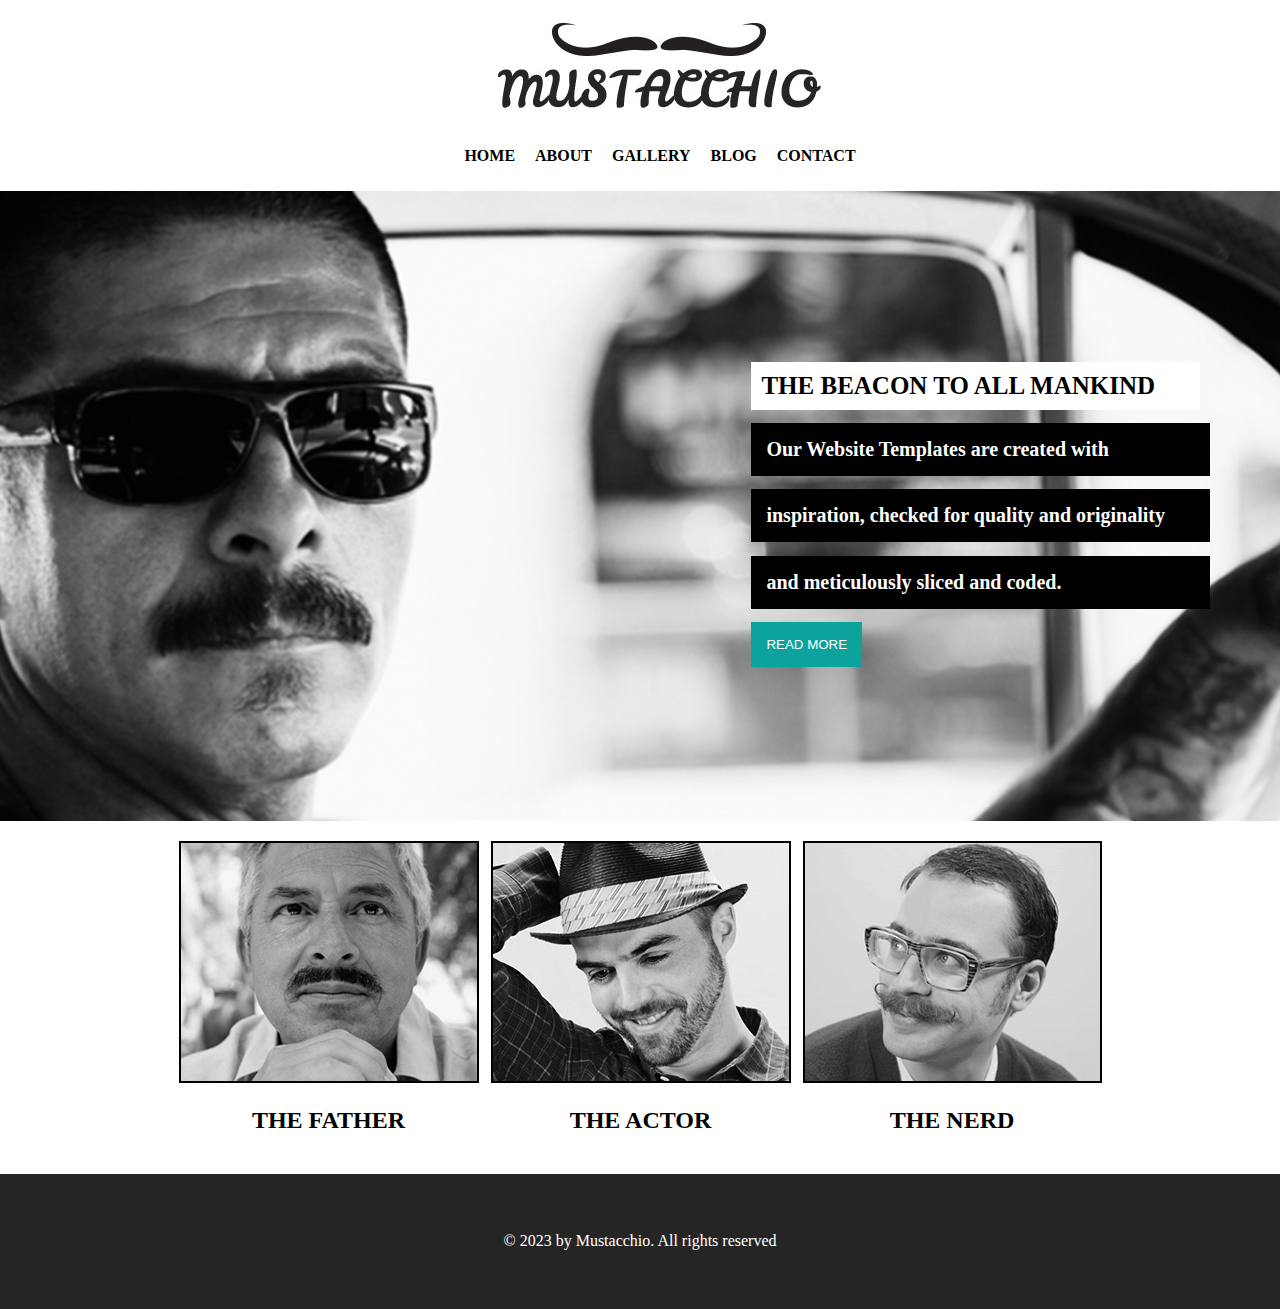
<file: index.html>
<!DOCTYPE html>
<html lang="en">
  <head>
    <meta charset="UTF-8" />
    <meta name="viewport" content="width=device-width, initial-scale=1.0" />
    <link rel="stylesheet" href="./css/header.css" />
    <link rel="stylesheet" href="./css/style.css" />
    <link rel="stylesheet" href="./css/footer.css" />
    <title>Mustache Enthusiast</title>
  </head>
  <body>
    <!-- Header... -->
    <div class="header">
      <div class="logo">
        <img src="./images/logo.jpg" alt="Mustache" />
      </div>
      <div>
        <ul class="menu">
          <li><a href="./index.html">HOME</a></li>
          <li><a href="./about.html">ABOUT</a></li>
          <li><a href="./gallery.html">GALLERY</a></li>
          <li><a href="./blog.html">BLOG</a></li>
          <li><a href="./contact.html">CONTACT</a></li>
        </ul>
      </div>
    </div>

    <!-- Hero Section -->
    <div class="hero-section">
      <div id="child-div">
        <h1 id="main-heading">THE BEACON TO ALL MANKIND</h1>
        <h1 class="other-headings">Our Website Templates are created with</h1>
        <h1 class="other-headings">
          inspiration, checked for quality and originality
        </h1>
        <h1 class="other-headings">and meticulously sliced and coded.</h1>
        <button class="btn">READ MORE</button>
      </div>
    </div>

    <div class="featured-images">
      <div class="image-with-heading">
        <a href="./gallery.html">
          <img src="./images/the-father.jpg" class="featured" />
        </a>
        <h2>THE FATHER</h2>
      </div>
      <div class="image-with-heading">
        <a href="./gallery.html">
          <img src="./images/the-actor.jpg" class="featured" />
        </a>
        <h2>THE ACTOR</h2>
      </div>
      <div class="image-with-heading">
        <a href="./gallery.html">
          <img src="./images/the-nerd.jpg" class="featured" />
        </a>
        <h2>THE NERD</h2>
      </div>
    </div>

    <footer class="footer-section">
      <p class="footer-text">&copy; 2023 by Mustacchio. All rights reserved</p>
    </footer>
  </body>
</html>
</file>
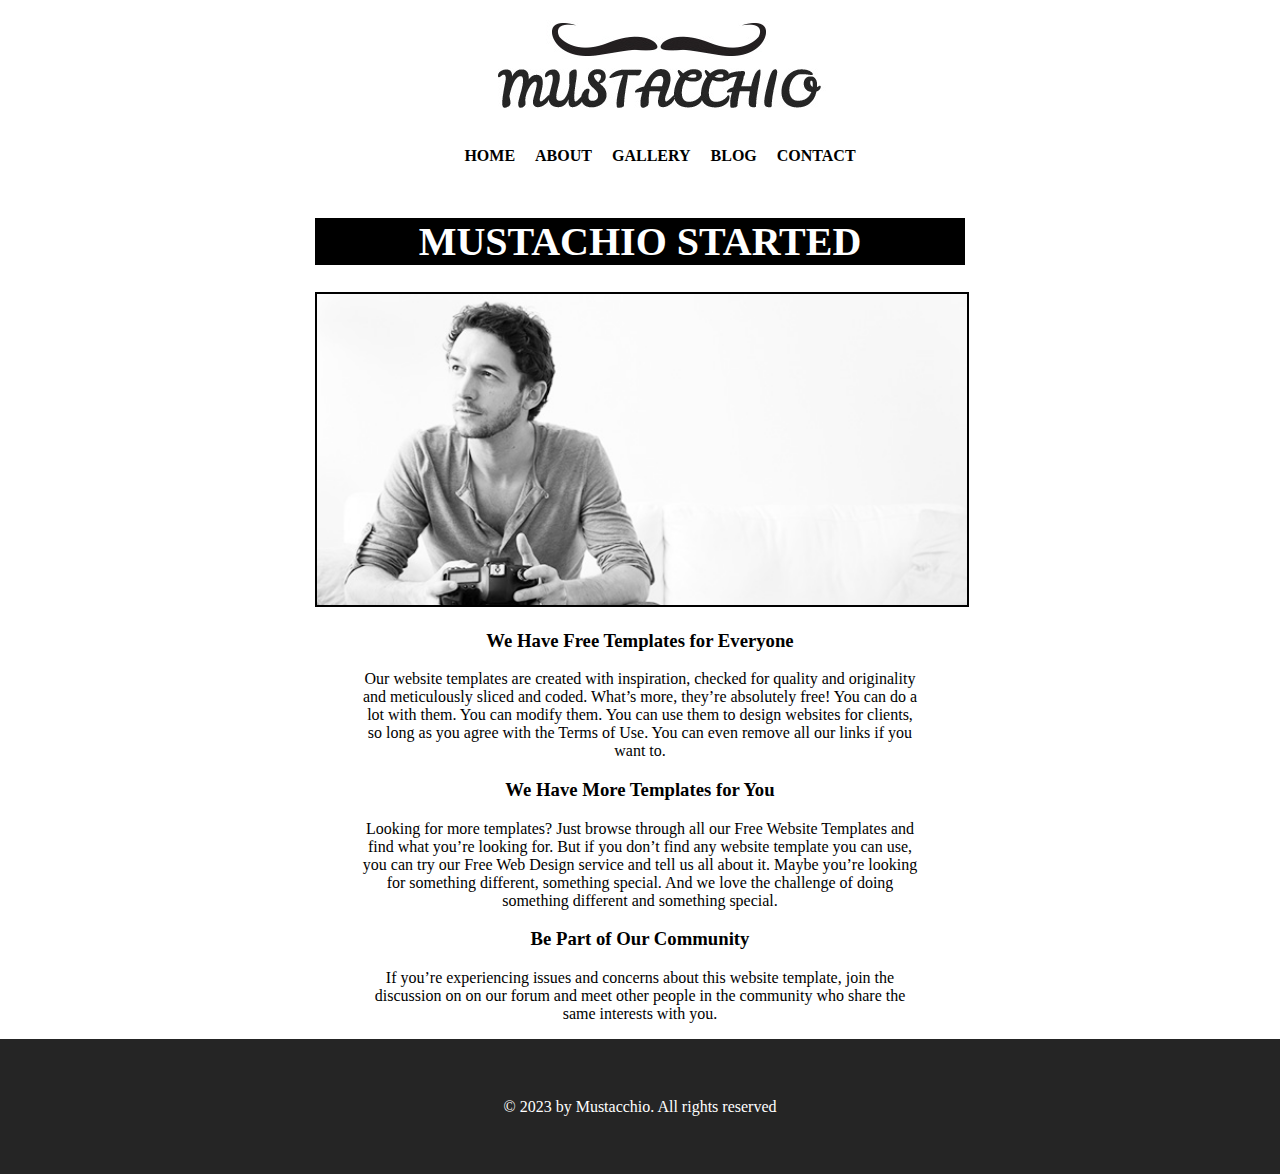
<file: about.html>
<!DOCTYPE html>
<html lang="en">
  <head>
    <meta charset="UTF-8" />
    <meta name="viewport" content="width=device-width, initial-scale=1.0" />
    <link rel="stylesheet" href="./css/about.css" />
    <link rel="stylesheet" href="./css/header.css" />
    <link rel="stylesheet" href="./css/footer.css" />
    <title>About</title>
  </head>
  <body>
    <!-- Header... -->
    <div class="header">
      <div class="logo">
        <img src="./images/logo.jpg" alt="Mustache" />
      </div>
      <div>
        <ul class="menu">
          <li><a href="./index.html">HOME</a></li>
          <li><a href="./about.html">ABOUT</a></li>
          <li><a href="./gallery.html">GALLERY</a></li>
          <li><a href="./blog.html">BLOG</a></li>
          <li><a href="./contact.html">CONTACT</a></li>
        </ul>
      </div>
    </div>

    <!-- Section -->
    <div class="about-section">
      <div class="image-wrapper">
        <h1 id="about-heading">MUSTACHIO STARTED</h1>
        <img src="./images/photographer.jpg" />
      </div>

      <!-- Articles -->
      <div class="article">
        <!-- Article 1 -->
        <div>
          <h3>We Have Free Templates for Everyone</h3>
          <p>
            Our website templates are created with inspiration, checked for
            quality and originality and meticulously sliced and coded. What’s
            more, they’re absolutely free! You can do a lot with them. You can
            modify them. You can use them to design websites for clients, so
            long as you agree with the Terms of Use. You can even remove all our
            links if you want to.
          </p>
        </div>
        <!-- Article 2 -->
        <div>
          <h3>We Have More Templates for You</h3>
          <p>
            Looking for more templates? Just browse through all our Free Website
            Templates and find what you’re looking for. But if you don’t find
            any website template you can use, you can try our Free Web Design
            service and tell us all about it. Maybe you’re looking for something
            different, something special. And we love the challenge of doing
            something different and something special.
          </p>
        </div>

        <!-- Article 3 -->
        <div>
          <h3>Be Part of Our Community</h3>
          <p>
            If you’re experiencing issues and concerns about this website
            template, join the discussion on on our forum and meet other people
            in the community who share the same interests with you.
          </p>
        </div>
      </div>
    </div>

    <footer class="footer-section">
      <p class="footer-text">&copy; 2023 by Mustacchio. All rights reserved</p>
    </footer>
  </body>
</html>
</file>
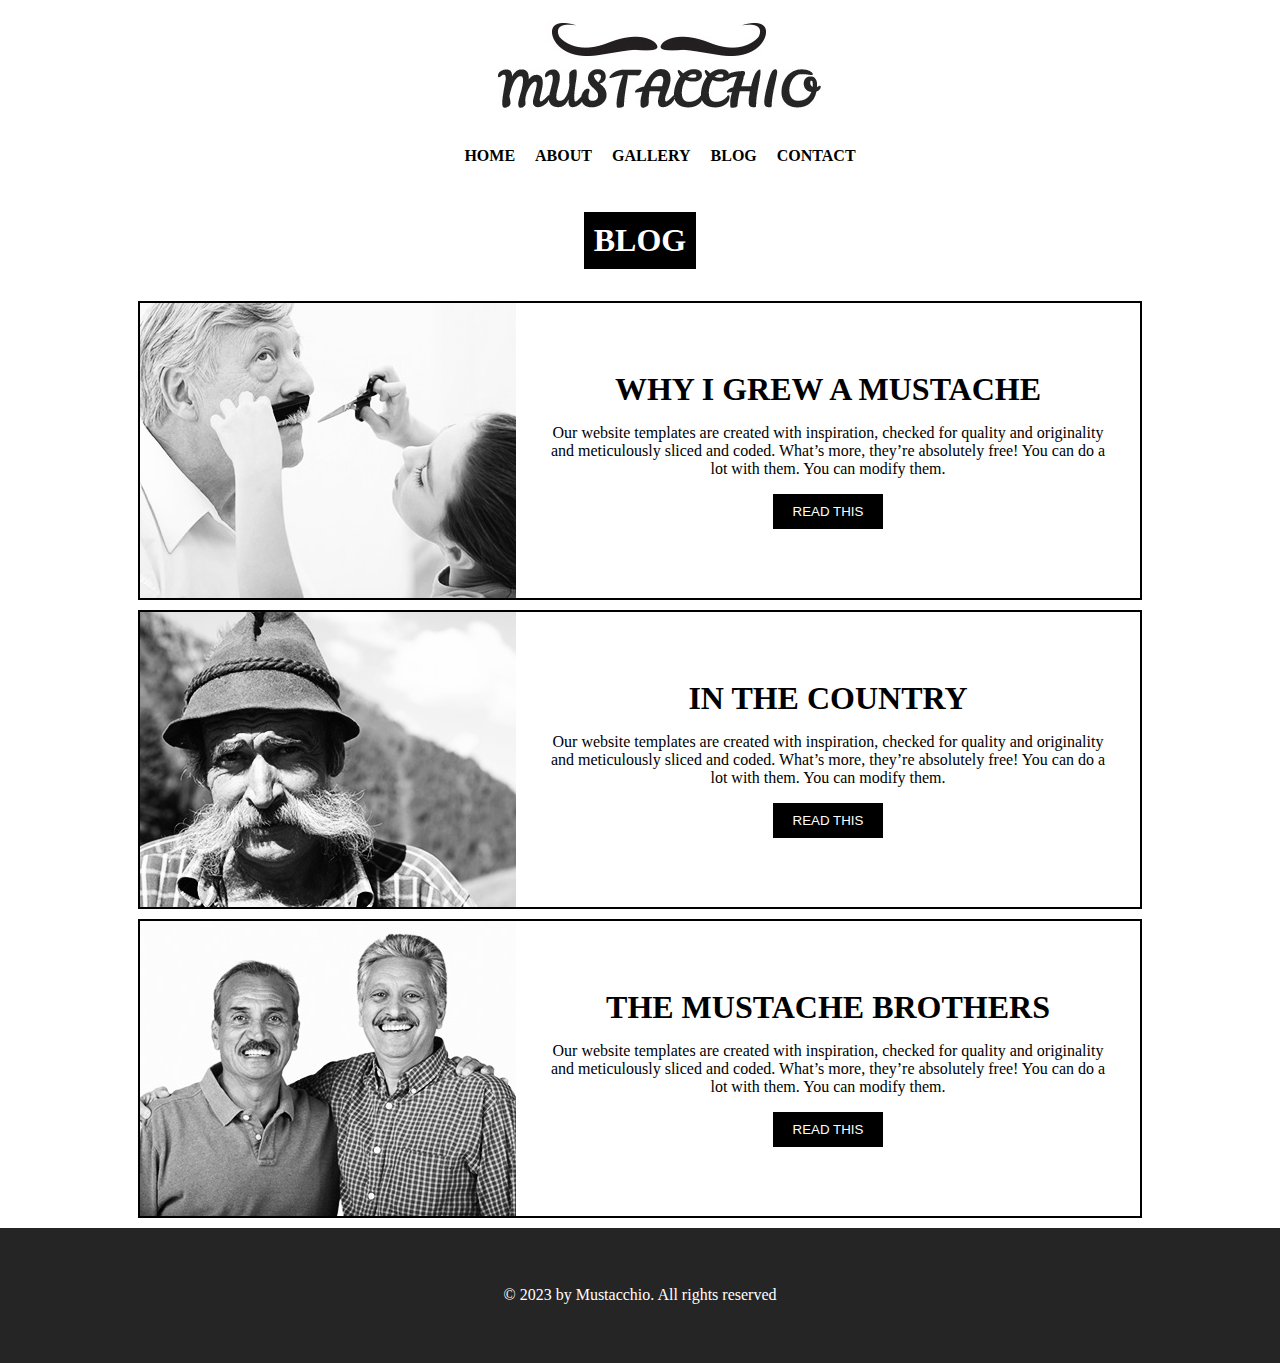
<file: blog.html>
<!DOCTYPE html>
<html lang="en">
  <head>
    <meta charset="UTF-8" />
    <meta name="viewport" content="width=device-width, initial-scale=1.0" />
    <link rel="stylesheet" href="./css/blog.css" />
    <link rel="stylesheet" href="./css/header.css" />
    <link rel="stylesheet" href="./css/footer.css" />
    <title>Blog</title>
  </head>
  <body>
    <!-- Header... -->
    <div class="header">
      <div class="logo">
        <img src="./images/logo.jpg" alt="Mustache" />
      </div>
      <div>
        <ul class="menu">
          <li><a href="./index.html">HOME</a></li>
          <li><a href="./about.html">ABOUT</a></li>
          <li><a href="./gallery.html">GALLERY</a></li>
          <li><a href="./blog.html">BLOG</a></li>
          <li><a href="./contact.html">CONTACT</a></li>
        </ul>
      </div>
    </div>

    <div class="blogs">
      <div>
        <h1 id="blog-heading">BLOG</h1>
      </div>

      <!--Blogs div  -->
      <div>
        <div class="blog-container">
          <div class="blog-image-container">
            <img src="./images/cutting-mustache.jpg" />
          </div>
          <div class="blog-text">
            <h1>WHY I GREW A MUSTACHE</h1>
            <p>
              Our website templates are created with inspiration, checked for
              quality and originality and meticulously sliced and coded. What’s
              more, they’re absolutely free! You can do a lot with them. You can
              modify them.
            </p>
            <button class="btn">READ THIS</button>
          </div>
        </div>
        <div class="blog-container">
          <div class="blog-image-container">
            <img src="./images/in-the-country.jpg" />
          </div>
          <div class="blog-text">
            <h1>IN THE COUNTRY</h1>
            <p>
              Our website templates are created with inspiration, checked for
              quality and originality and meticulously sliced and coded. What’s
              more, they’re absolutely free! You can do a lot with them. You can
              modify them.
            </p>
            <button class="btn">READ THIS</button>
          </div>
        </div>

        <!-- Blog 3 -->
        <div class="blog-container">
          <div class="blog-image-container">
            <img src="./images/mustache-brothers.jpg" />
          </div>
          <div class="blog-text">
            <h1>THE MUSTACHE BROTHERS</h1>
            <p>
              Our website templates are created with inspiration, checked for
              quality and originality and meticulously sliced and coded. What’s
              more, they’re absolutely free! You can do a lot with them. You can
              modify them.
            </p>
            <button class="btn">READ THIS</button>
          </div>
        </div>
      </div>
    </div>

    <footer class="footer-section">
      <p class="footer-text">&copy; 2023 by Mustacchio. All rights reserved</p>
    </footer>
  </body>
</html>
</file>
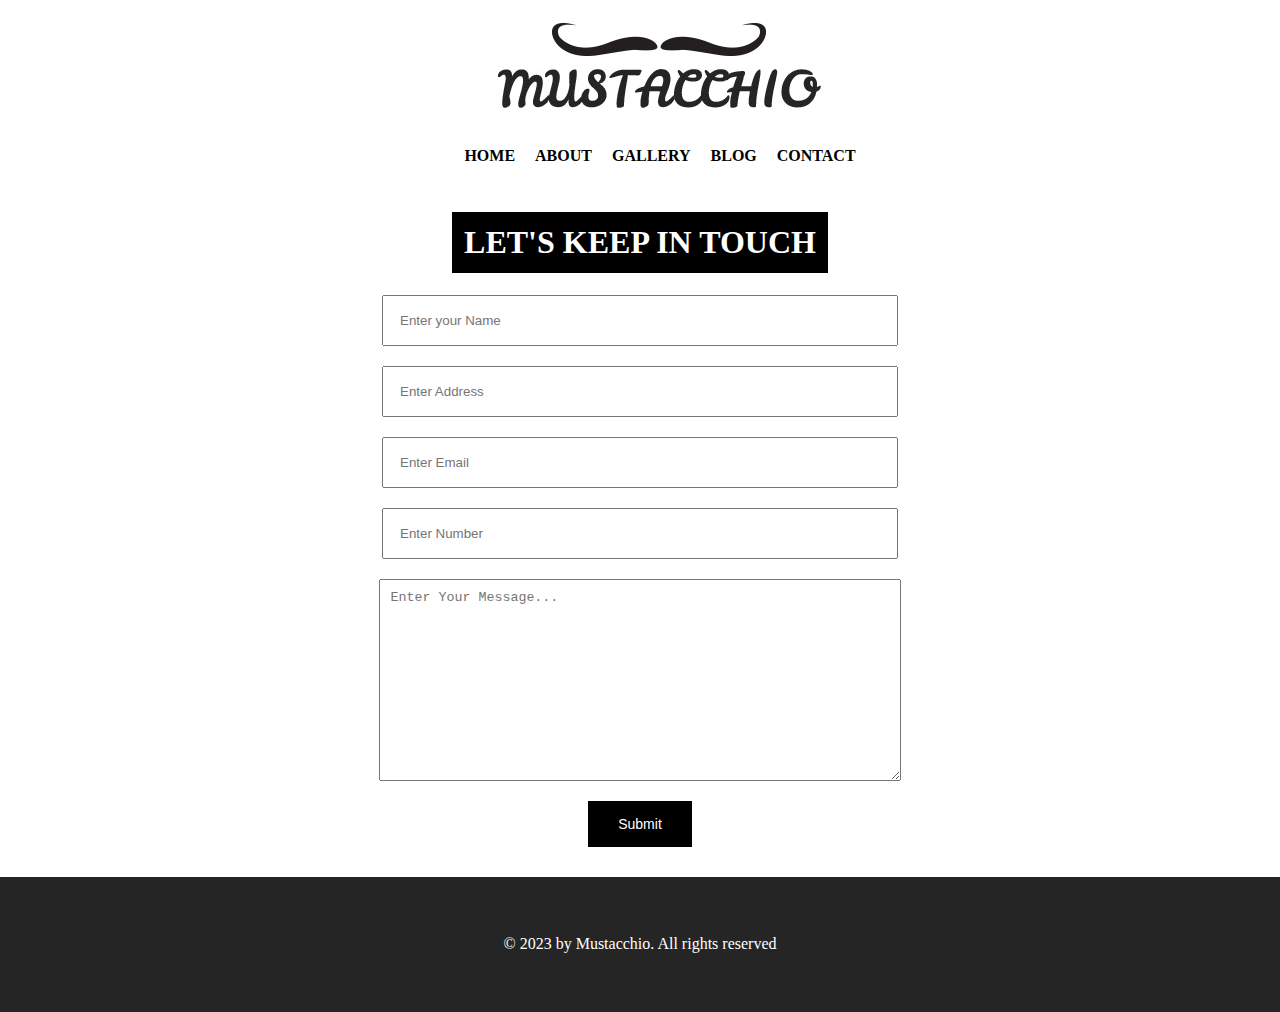
<file: contact.html>
<!DOCTYPE html>
<html lang="en">
  <head>
    <meta charset="UTF-8" />
    <meta name="viewport" content="width=device-width, initial-scale=1.0" />
    <link rel="stylesheet" href="./css/header.css" />
    <link rel="stylesheet" href="./css/contact.css" />
    <link rel="stylesheet" href="./css/footer.css" />
    <title>Contact</title>
  </head>
  <body>
    <!-- Header... -->
    <div class="header">
      <div class="logo">
        <img src="./images/logo.jpg" alt="Mustache" />
      </div>
      <div>
        <ul class="menu">
          <li><a href="./index.html">HOME</a></li>
          <li><a href="./about.html">ABOUT</a></li>
          <li><a href="./gallery.html">GALLERY</a></li>
          <li><a href="./blog.html">BLOG</a></li>
          <li><a href="./contact.html">CONTACT</a></li>
        </ul>
      </div>
    </div>

    <div class="contact-details">
      <h1 class="heading">LET'S KEEP IN TOUCH</h1>
      <form class="contact-form">
        <input type="text" placeholder="Enter your Name" id="name" />
        <input type="text" id="address" placeholder="Enter Address" />
        <input type="email" id="email" placeholder="Enter Email" />
        <input type="text" id="number" placeholder="Enter Number" />
        <textarea id="message" placeholder="Enter Your Message..."></textarea>
        <button class="btn">Submit</button>
      </form>
    </div>

    <footer class="footer-section">
      <p class="footer-text">&copy; 2023 by Mustacchio. All rights reserved</p>
    </footer>
  </body>
</html>
</file>
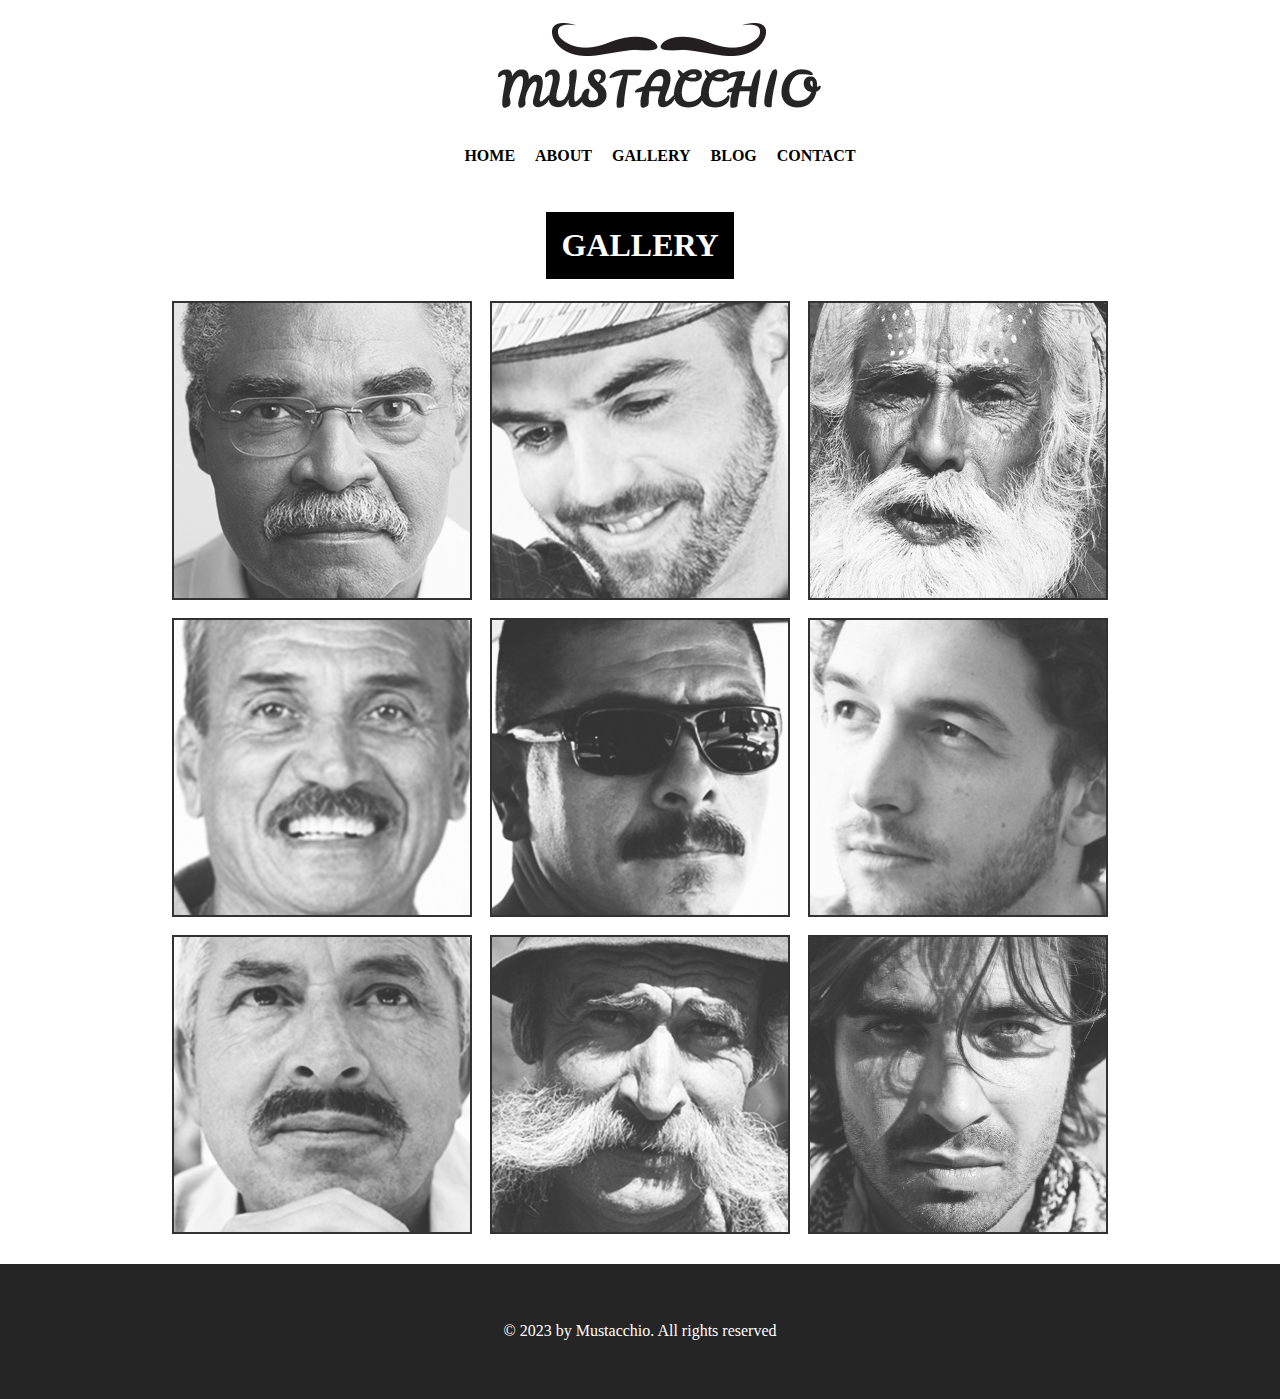
<file: gallery.html>
<!DOCTYPE html>
<html lang="en">
  <head>
    <meta charset="UTF-8" />
    <meta name="viewport" content="width=device-width, initial-scale=1.0" />
    <link rel="stylesheet" href="./css/header.css" />
    <link rel="stylesheet" href="./css/gallery.css" />
    <link rel="stylesheet" href="./css/footer.css" />
    <title>Gallery</title>
  </head>
  <body>
    <!-- Header... -->
    <div class="header">
      <div class="logo">
        <img src="./images/logo.jpg" alt="Mustache" />
      </div>
      <div>
        <ul class="menu">
          <li><a href="./index.html">HOME</a></li>
          <li><a href="./about.html">ABOUT</a></li>
          <li><a href="./gallery.html">GALLERY</a></li>
          <li><a href="./blog.html">BLOG</a></li>
          <li><a href="./contact.html">CONTACT</a></li>
        </ul>
      </div>
    </div>

   <div class="main-container">
    <div>
      <h1 id="heading">GALLERY</h1>
    </div>
    <div class="images">
      <img src="./images/mustache1.jpg"/>
      <img src="./images/mustache2.jpg"/>
      <img src="./images/mustache3.jpg"/>
      <img src="./images/mustache4.jpg"/>
      <img src="./images/mustache5.jpg"/>
      <img src="./images/mustache6.jpg"/>
      <img src="./images/mustache7.jpg"/>
      <img src="./images/mustache8.jpg"/>
      <img src="./images/mustache9.jpg"/>
    </div>
   </div>

      <footer class="footer-section">
        <p class="footer-text">&copy; 2023 by Mustacchio. All rights reserved</p>
      </footer>
  </body>
</html>
</file>
<file: css/header.css>
.header {
  display: flex;
  flex-direction: column;
  justify-content: center;
  align-items: center;
  margin-top: 20px;
}
.header img {
  margin-left: 40px;
}
.menu {
  display: flex;
  align-items: center;
  justify-content: center;
  list-style-type: none;
  margin-top: 20px;
}
.menu li {
  list-style-type: none;
  text-decoration: none;
  padding: 10px;
  font-weight: bold;
}
.menu li a {
  text-decoration: none;
  color: black;
}

.menu li :hover {
  transition: all 0.3s ease;
  color: #0ba39c;
}
</file>
<file: css/style.css>
body {
  margin: 0px;
  padding: 0px;
}

.hero-section {
  width: 100%;
  height: 70vh;
  background-image: url("../images/the-beacon.jpg");
  background-position: center;
  background-size: cover;
  display: flex;
  align-items: center;
  justify-content: end;
}

#main-heading {
  background-color: white;
  color: black;
  width: 100%;
  padding: 10px;
  font-size: 25px;
  margin-bottom: 4px;
}

.other-headings {
  background-color: black;
  color: white;
  font-size: 20px;
  padding: 15px;
  width: 100%;
}

#child-div {
  margin-right: 100px;
}

.btn {
  padding: 15px;
  background-color: #0ba39c;
  color: white;
  border: none;
}

.featured-images {
  width: 960px;
  margin: 20px auto;
  display: flex;
  align-items: center;
  justify-content: center;
  gap: 12px;
}
.featured-images div :hover {
  opacity: 0.9;
  transition: all 0.7s ease;
}

.featured {
  border: 2px solid black;
  width: auto;
}
.image-with-heading {
  display: flex;
  flex-direction: column;
  justify-content: center;
  align-items: center;
}
</file>
<file: css/footer.css>
body {
  margin: 0;
  padding: 0;
}
.footer-section {
  width: 100%;
  height: 15vh;
  background-color: #252525;
  color: white;
  display: flex;
}
.footer-text {
  width: 100%;
  text-align: center;
  margin: auto;
}
</file>
<file: css/about.css>
.about-section {
  width: 960px;
  margin: auto;
}

.image-wrapper {
  width: 650px;
  margin: auto;
}
.image-wrapper img {
  width: 100%;
  border: 2px solid black;
}
#about-heading {
  text-align: center;
  background-color: black;
  color: white;
  font-size: 40px;
}
.article {
  width: 560px;
  margin: auto;
}

.article div h3 {
  text-align: center;
}
.article div p {
  text-align: center;
}
</file>
<file: css/blog.css>
body {
  margin: 0px;
  padding: 0px;
}

.blogs {
  width: 1000px;
  margin: auto;
  display: flex;
  flex-direction: column;
  align-items: center;
  justify-content: center;
}

#blog-heading {
  background-color: black;
  color: white;
  padding: 10px;
}
.blog-container {
  width: 1000px;
  margin: 10px 0px;
  border: 2px solid black;
  display: flex;
  align-items: center;
  justify-content: space-between;
}

.blog-text {
  margin: 0px 25px;
  display: flex;
  align-items: center;
  justify-content: center;
  flex-direction: column;
  text-align: center;
}
.blog-text h1 {
  margin: 0;
  padding: 0;
}
.blog-image-container img {
  margin-bottom: -4px;
  padding: 0px;
}
.btn {
  background-color: black;
  padding: 10px 20px;
  color: white;
  border: none;
}
</file>
<file: css/contact.css>
body {
  margin: 0;
  padding: 0;
}

.contact-details {
  width: 960px;
  margin: auto;
  display: flex;
  flex-direction: column;
  align-items: center;
  justify-content: center;
  margin-bottom: 30px;
}

.heading {
  background-color: black;
  color: white;
  padding: 12px;
}
.contact-form {
  width: 100%;
  display: flex;
  flex-direction: column;
  align-items: center;
  justify-content: center;
  gap: 20px;
}
.contact-form input {
  width: 50%;
  padding: 16px;
  outline: none;
}
textarea {
  width: 52%;
  height: 20vh;
  padding: 10px;
  outline: none;
}
.btn {
  background-color: black;
  color: white;
  padding: 15px 30px;
  font-size: 14px;
  border: none;
}
</file>
<file: css/gallery.css>
body {
    margin: 0;
    padding: 0;
}
.main-container {
    width: 1000px;
    margin: auto;
    display: flex;
    align-items: center;
    justify-content: center;
    flex-direction: column;
}
#heading {
    background-color: black;
    color: white;
    padding: 15px;
}

.images {
    display: grid;
    align-items: center;
    justify-content: center;
    grid-template-columns: auto auto auto;
    gap: 18px;
    margin-bottom: 30px;
}

.images img {
    opacity: 0.8;
    border: 2px solid black;
}

.images img:hover {
    opacity: 1;
    transition: all 0.5s ease;
}
</file>
